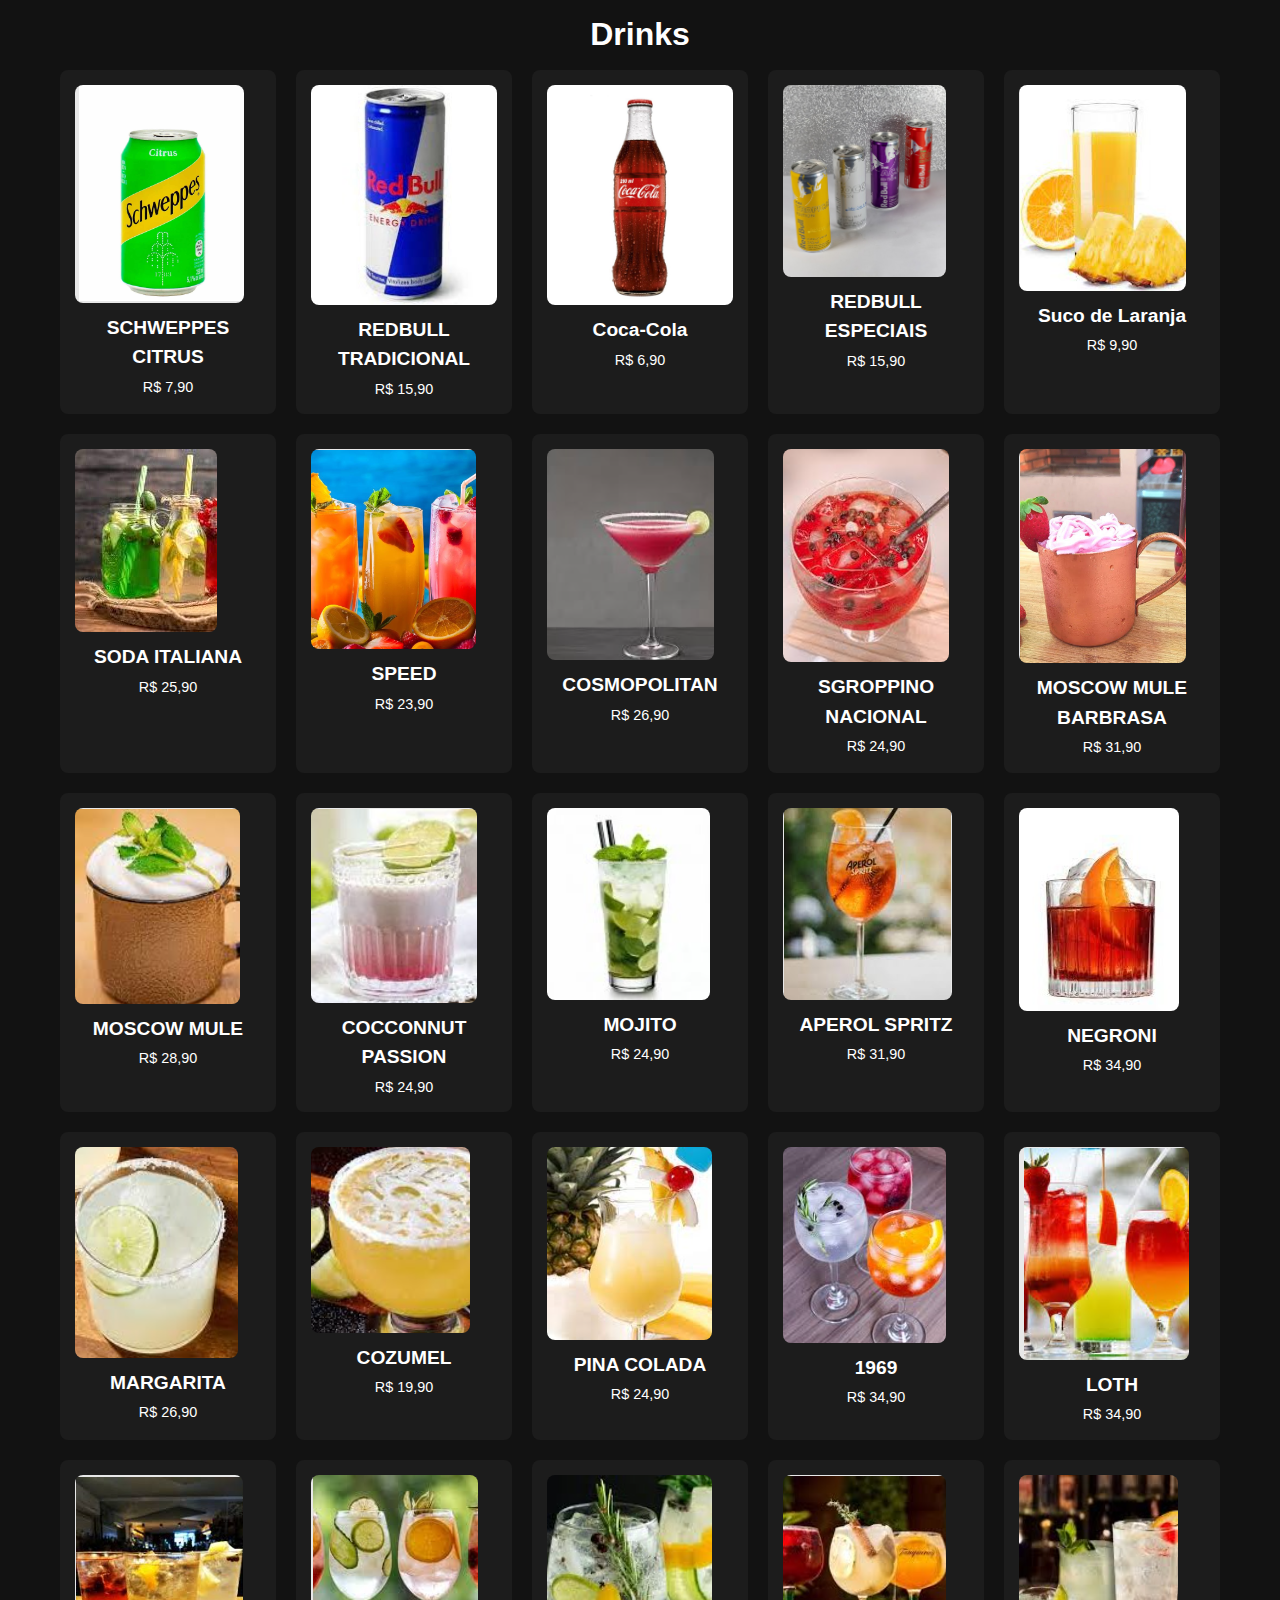
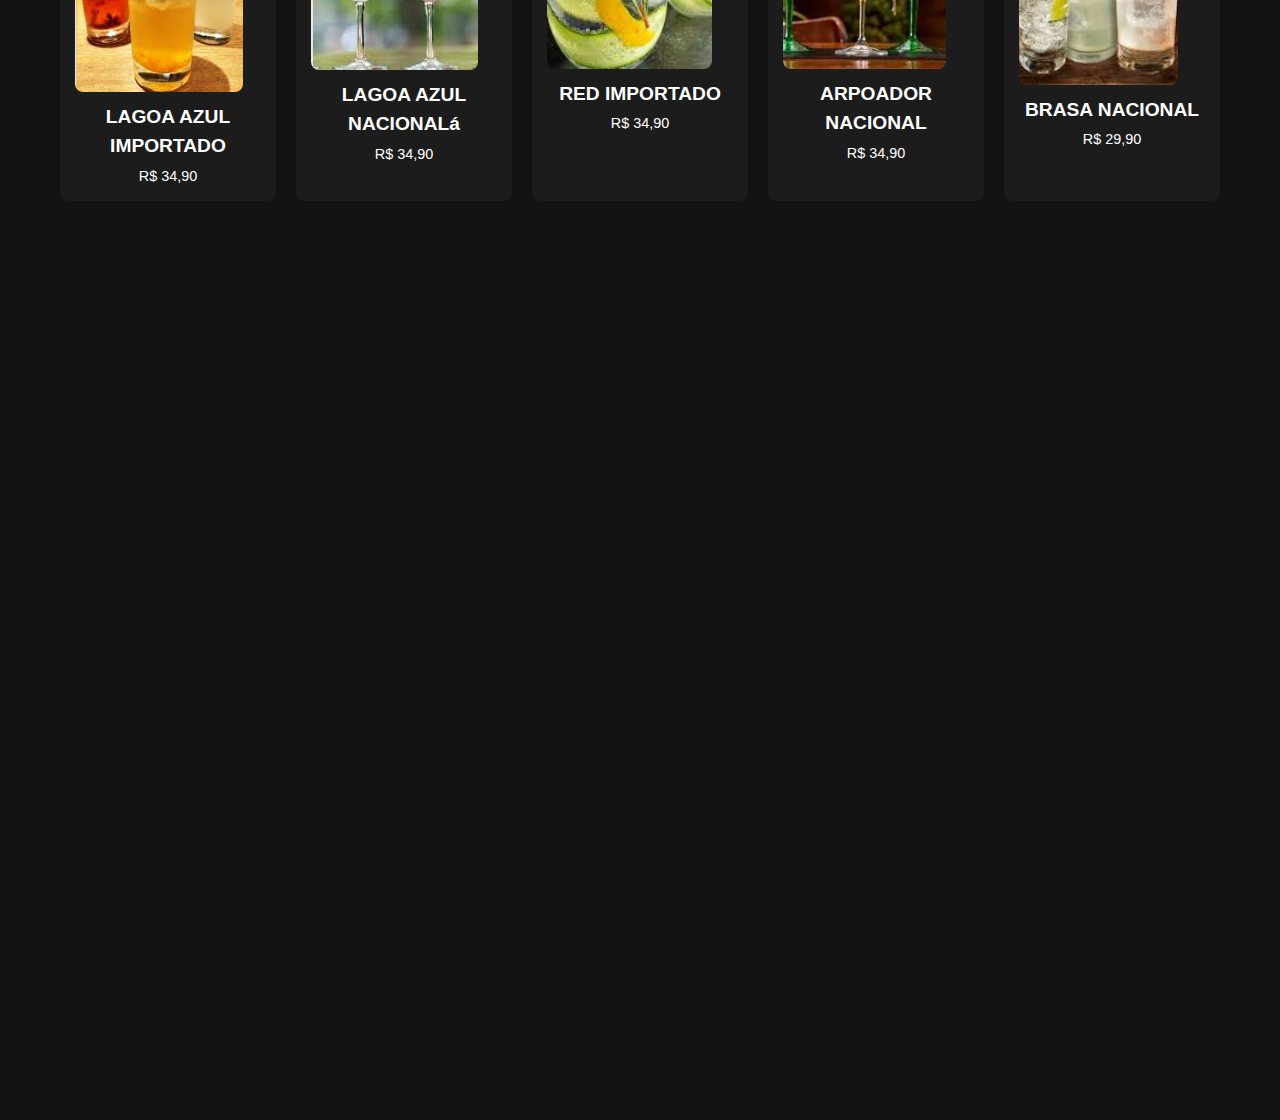
<file: drinks.html>
<!DOCTYPE html>
<html lang="pt-BR">
<head>
  <meta charset="UTF-8">
  <meta name="viewport" content="width=device-width, initial-scale=1.0">
  <title>Drinks</title>
  <link rel="stylesheet" href="css/style.css">


</head>
<body>
<header>
  <!-- Inclua o código do menu superior aqui, se necessário -->
</header>
<main>
  <h1>Drinks</h1>
  <div class="menu-gallery">
    <div class="menu-item">
      <img src="img/SCHWEPPES.png" alt="Drink 1">
      <h4>SCHWEPPES CITRUS</h4>
      <p>R$ 7,90</p>
    </div>
    <div class="menu-item">
      <img src="img/redbull.jpg" alt="Drink 2">
      <h4>REDBULL TRADICIONAL </h4>
      <p>R$ 15,90</p>
    </div>
    <div class="menu-item">
      <img src="img/coca-cola.jpg" alt="Drink 3">
      <h4>Coca-Cola</h4>
      <p>R$ 6,90</p>
    </div>
    <div class="menu-item">
      <img src="img/red.png" alt="Drink 4">
      <h4>REDBULL ESPECIAIS</h4>
      <p>R$ 15,90</p>
    </div>
    <div class="menu-item">
      <img src="img/sucoN.png" alt="Drink 5">
      <h4>Suco de Laranja</h4>
      <p>R$ 9,90</p>
    </div>
    <div class="menu-item">
      <img src="img/SODA%20ITALIANA.jpg" alt="Drink 6">
      <h4>SODA ITALIANA</h4>
      <p>R$ 25,90</p>
    </div>
    <div class="menu-item">
      <img src="img/SPEED.png" alt="Drink 7">
      <h4>SPEED</h4>
      <p>R$ 23,90</p>
    </div>
    <div class="menu-item">
      <img src="img/2.png" alt="Drink 8">
      <h4>COSMOPOLITAN</h4>
      <p>R$ 26,90</p>
    </div>
    <div class="menu-item">
      <img src="img/1.png" alt="Drink 9">
      <h4>SGROPPINO NACIONAL</h4>
      <p>R$ 24,90</p>
    </div>    <div class="menu-item">
      <img src="img/3.png" alt="Drink 10">
      <h4>MOSCOW MULE BARBRASA</h4>
      <p>R$ 31,90</p>
    </div>    <div class="menu-item">
      <img src="img/4.png" alt="Drink 11">
      <h4>MOSCOW MULE</h4>
      <p>R$ 28,90</p>
    </div>    <div class="menu-item">
      <img src="img/5.png" alt="Drink 12">
      <h4>COCCONNUT PASSION</h4>
      <p>R$ 24,90</p>
    </div>    <div class="menu-item">
      <img src="img/6.png" alt="Drink 13">
      <h4>MOJITO</h4>
      <p>R$ 24,90</p>
    </div>    <div class="menu-item">
      <img src="img/7.png" alt="Drink 14">
      <h4>APEROL SPRITZ</h4>
      <p>R$ 31,90</p>
    </div>    <div class="menu-item">
      <img src="img/8.png" alt="Drink 15">
      <h4>NEGRONI</h4>
      <p>R$ 34,90</p>
    </div>    <div class="menu-item">
      <img src="img/9.png" alt="Drink 16">
      <h4>MARGARITA</h4>
      <p>R$ 26,90</p>
    </div>    <div class="menu-item">
      <img src="img/10.png" alt="Drink 17">
      <h4>COZUMEL</h4>
      <p>R$ 19,90</p>
    </div>    <div class="menu-item">
      <img src="img/11.png" alt="Drink 18">
      <h4>PINA COLADA</h4>
      <p>R$ 24,90</p>
    </div>    <div class="menu-item">
      <img src="img/12.png" alt="Drink 19">
      <h4>1969</h4>
      <p>R$ 34,90</p>
    </div>    <div class="menu-item">
      <img src="img/13.png" alt="Drink 20">
      <h4>LOTH</h4>
      <p>R$ 34,90</p>
    </div>    <div class="menu-item">
      <img src="img/14.png" alt="Drink 21">
      <h4>LAGOA AZUL IMPORTADO</h4>
      <p>R$ 34,90</p>
    </div>    <div class="menu-item">
      <img src="img/15.png" alt="Drink 22">
      <h4>LAGOA AZUL NACIONALá</h4>
      <p>R$ 34,90</p>
    </div>    <div class="menu-item">
      <img src="img/16.png" alt="Drink 23">
      <h4>RED IMPORTADO</h4>
      <p>R$ 34,90</p>
    </div>    <div class="menu-item">
      <img src="img/17.png" alt="Drink 24">
      <h4>ARPOADOR NACIONAL</h4>
      <p>R$ 34,90</p>
    </div>    <div class="menu-item">
      <img src="img/18.png" alt="Drink 25">
      <h4>BRASA NACIONAL</h4>
      <p>R$ 29,90</p>
    </div>
  </div>
</main>
<footer>
</footer>
<script src="js/script.js"></script>
</body>
</html>
</file>
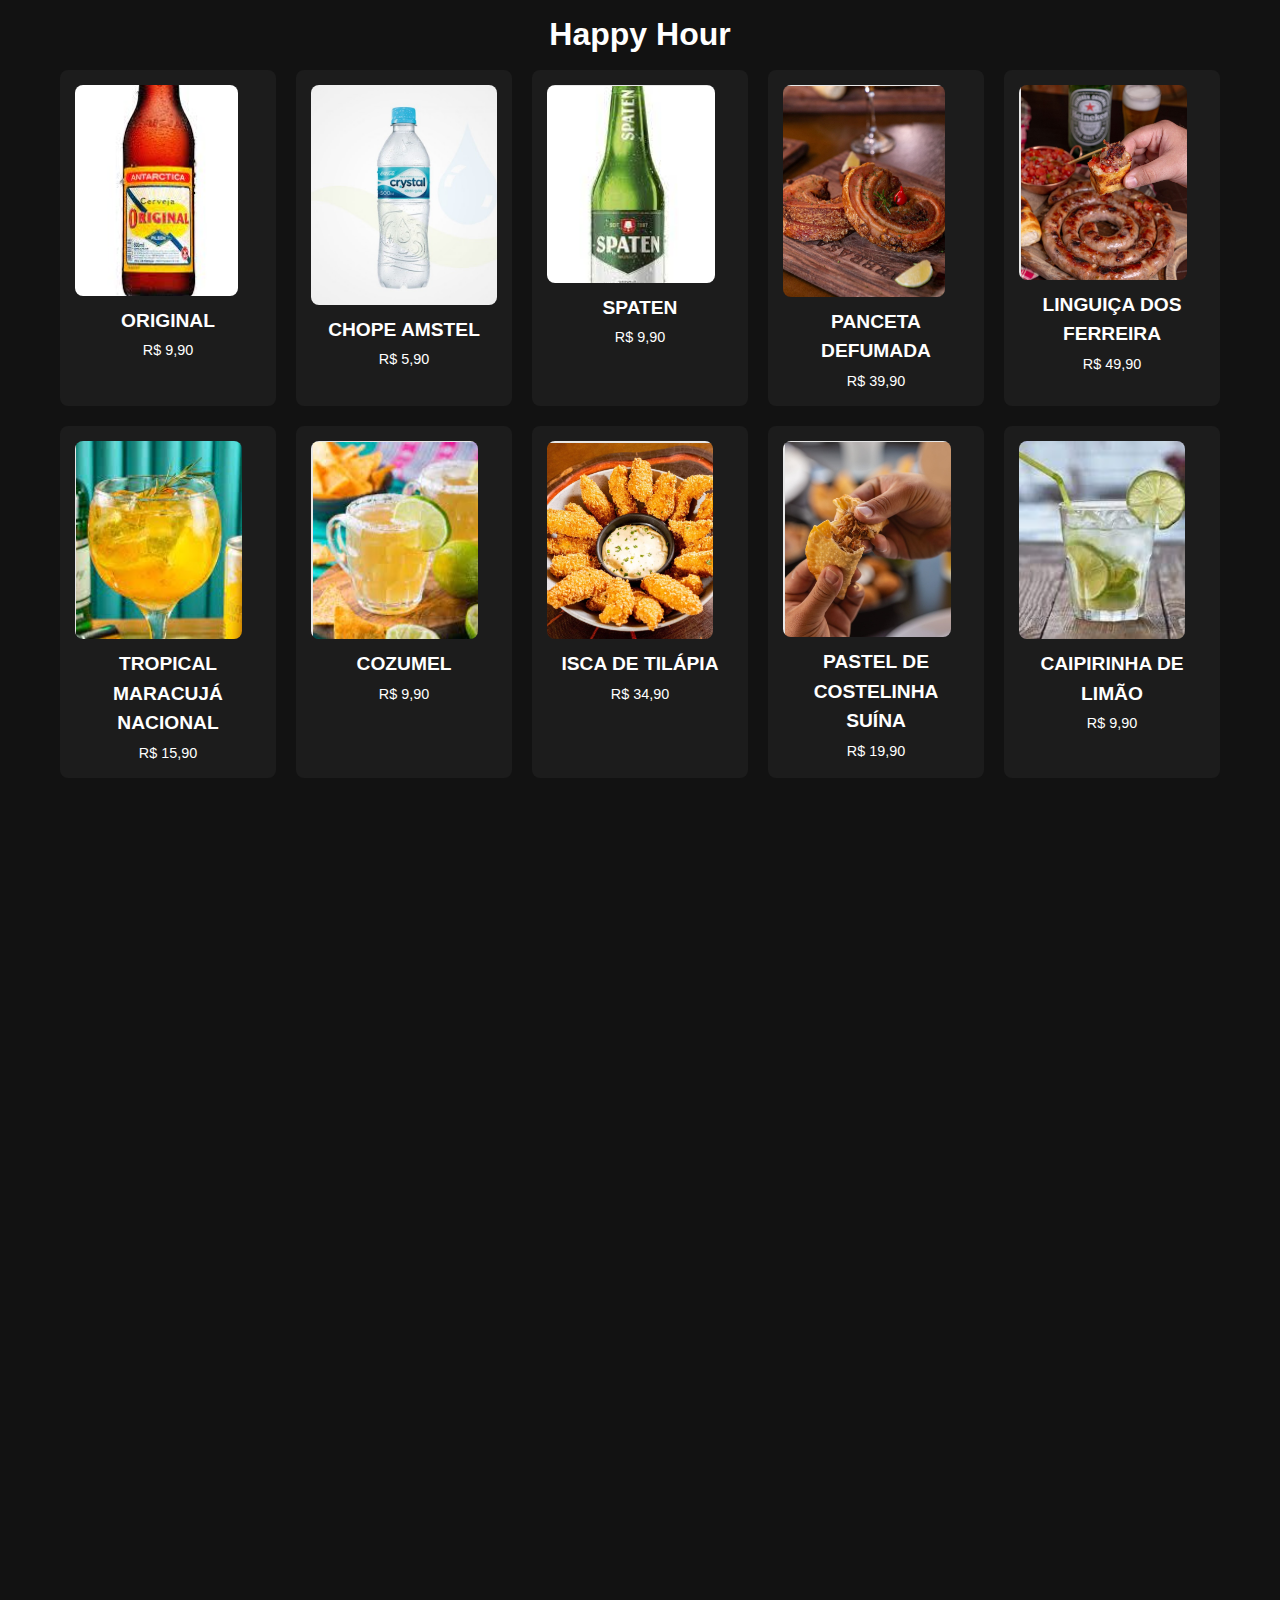
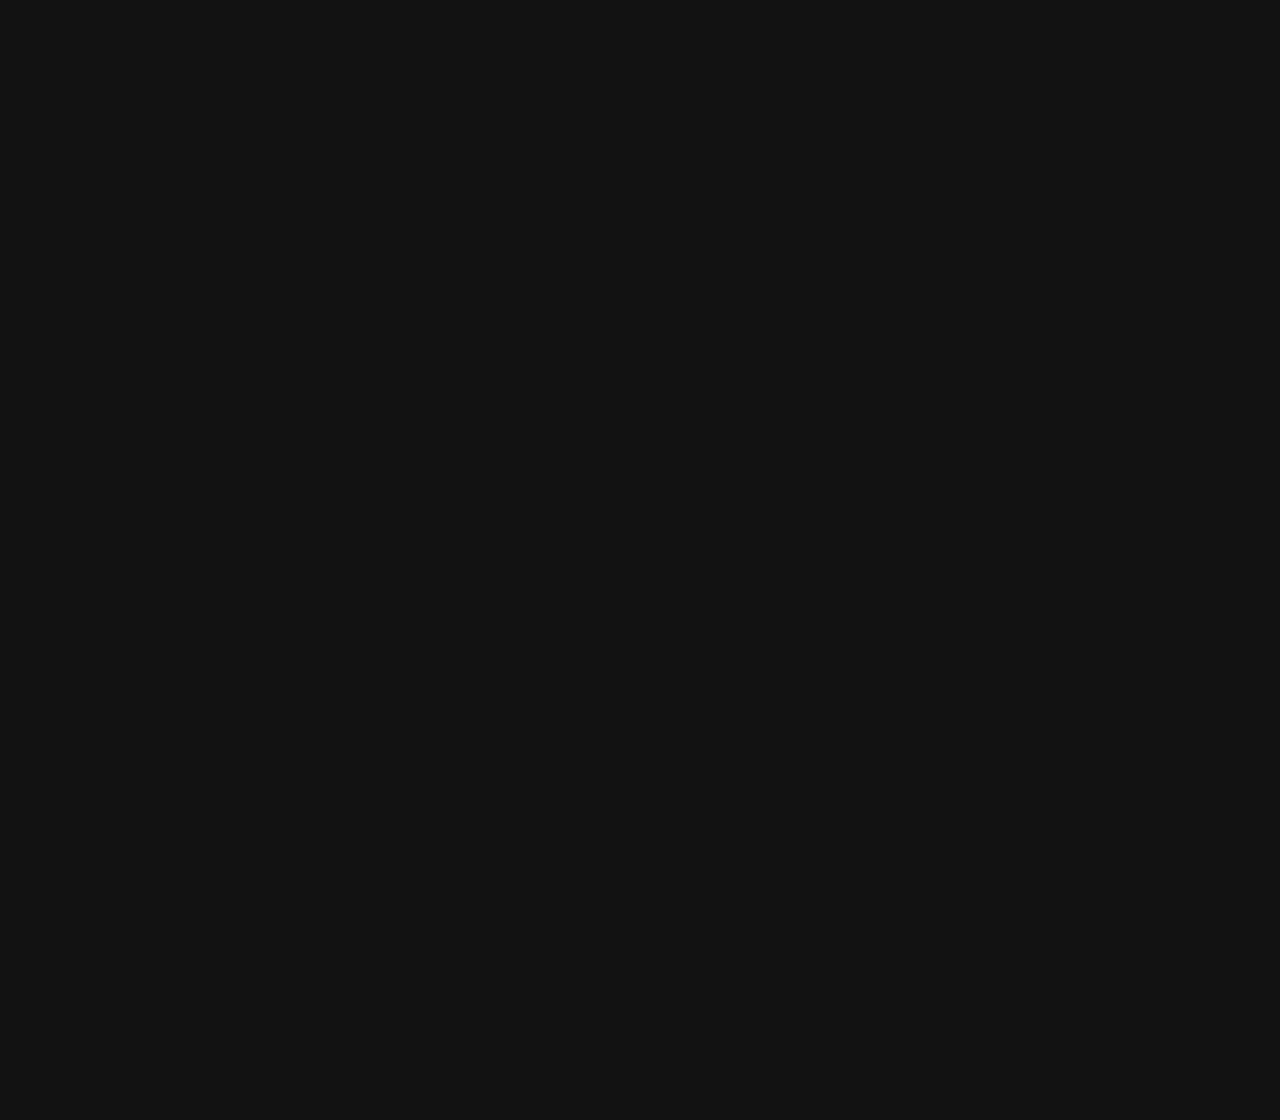
<file: happy-hour.html>
<!DOCTYPE html>
<html lang="pt-BR">
<head>
  <meta charset="UTF-8">
  <meta name="viewport" content="width=device-width, initial-scale=1.0">
  <title>Happy Hour</title>
  <link rel="stylesheet" href="css/style.css">

  <!-- Inclua o seu arquivo CSS -->
</head>
<body>
<header>
  <!-- Inclua o código do menu superior aqui, se necessário -->
</header>
<main>
  <h1>Happy Hour</h1>
  <div class="menu-gallery">
    <div class="menu-item">
      <img src="img/original.png" alt="Imagem 1">
      <h4>ORIGINAL</h4>
      <p>R$ 9,90</p>
    </div>
    <div class="menu-item">
      <img src="img/crystal-garrafa-500-ml.jpg" alt="Imagem 2">
      <h4>CHOPE AMSTEL</h4>
      <p>R$ 5,90</p>
    </div>
    <div class="menu-item">
      <img src="img/spartan.png" alt="Imagem 3">
      <h4>SPATEN</h4>
      <p>R$ 9,90</p>
    </div>
    <div class="menu-item">
      <img src="img/panceta.png" alt="Imagem 4">
      <h4>PANCETA DEFUMADA</h4>
      <p>R$ 39,90</p>
    </div>
    <div class="menu-item">
      <img src="img/linguiça.png" alt="Imagem 5">
      <h4>LINGUIÇA DOS FERREIRA</h4>
      <p>R$ 49,90</p>
    </div>
    <div class="menu-item">
      <img src="img/tropical.png" alt="Imagem 6">
      <h4>TROPICAL MARACUJÁ NACIONAL</h4>
      <p>R$ 15,90</p>
    </div>
    <div class="menu-item">
      <img src="img/cosumel.png" alt="Imagem 7">
      <h4>COZUMEL</h4>
      <p>R$ 9,90</p>
    </div>
    <div class="menu-item">
      <img src="img/isca.png" alt="Imagem 8">
      <h4>ISCA DE TILÁPIA</h4>
      <p>R$ 34,90</p>
    </div>
    <div class="menu-item">
      <img src="img/pastel.png" alt="Imagem 9">
      <h4>PASTEL DE COSTELINHA SUÍNA</h4>
      <p>R$ 19,90</p>
    </div>
    <div class="menu-item">
      <img src="img/caipirinha.png" alt="Imagem 10">
      <h4>CAIPIRINHA DE LIMÃO</h4>
      <p>R$ 9,90</p>
    </div>
  </div>
</main>
<footer>
  <!-- Inclua o rodapé, se necessário -->
</footer>
<script src="js/script.js"></script><!-- Inclua o seu arquivo JavaScript -->
</body>
</html>
</file>
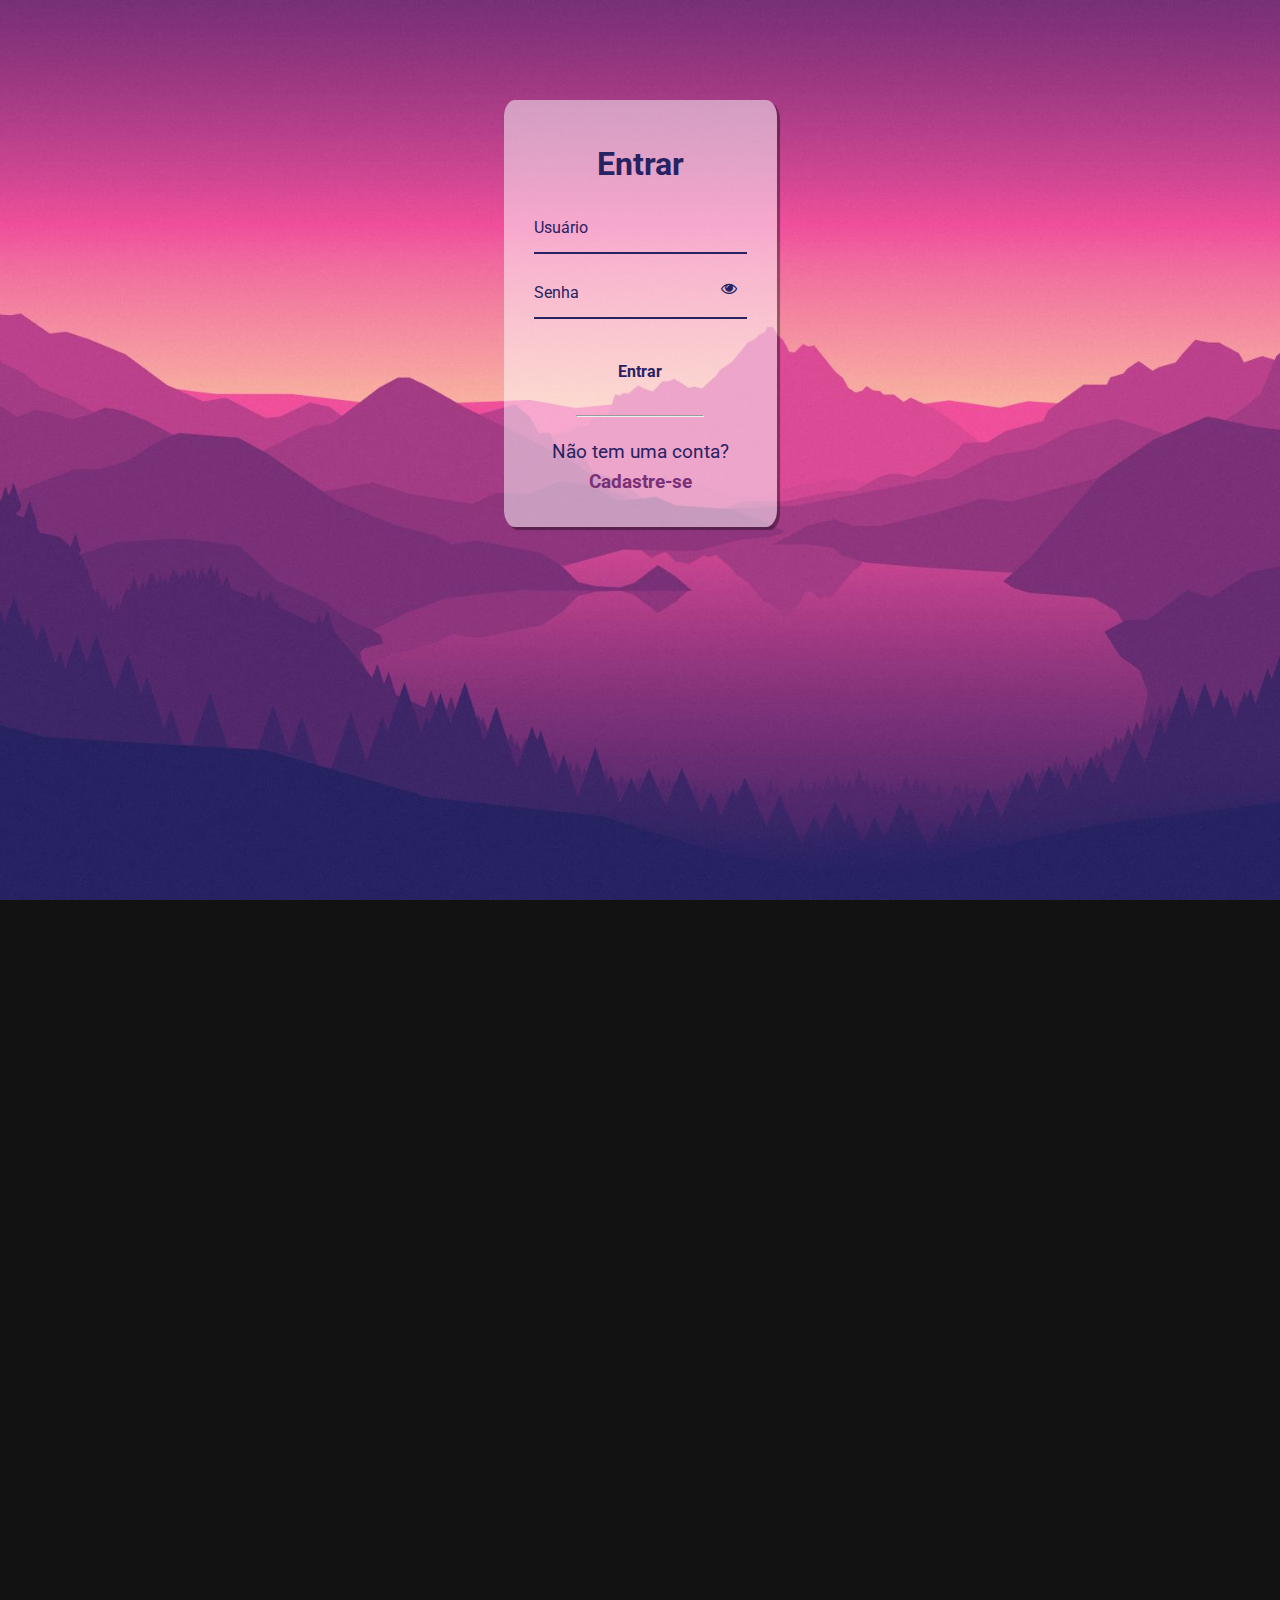
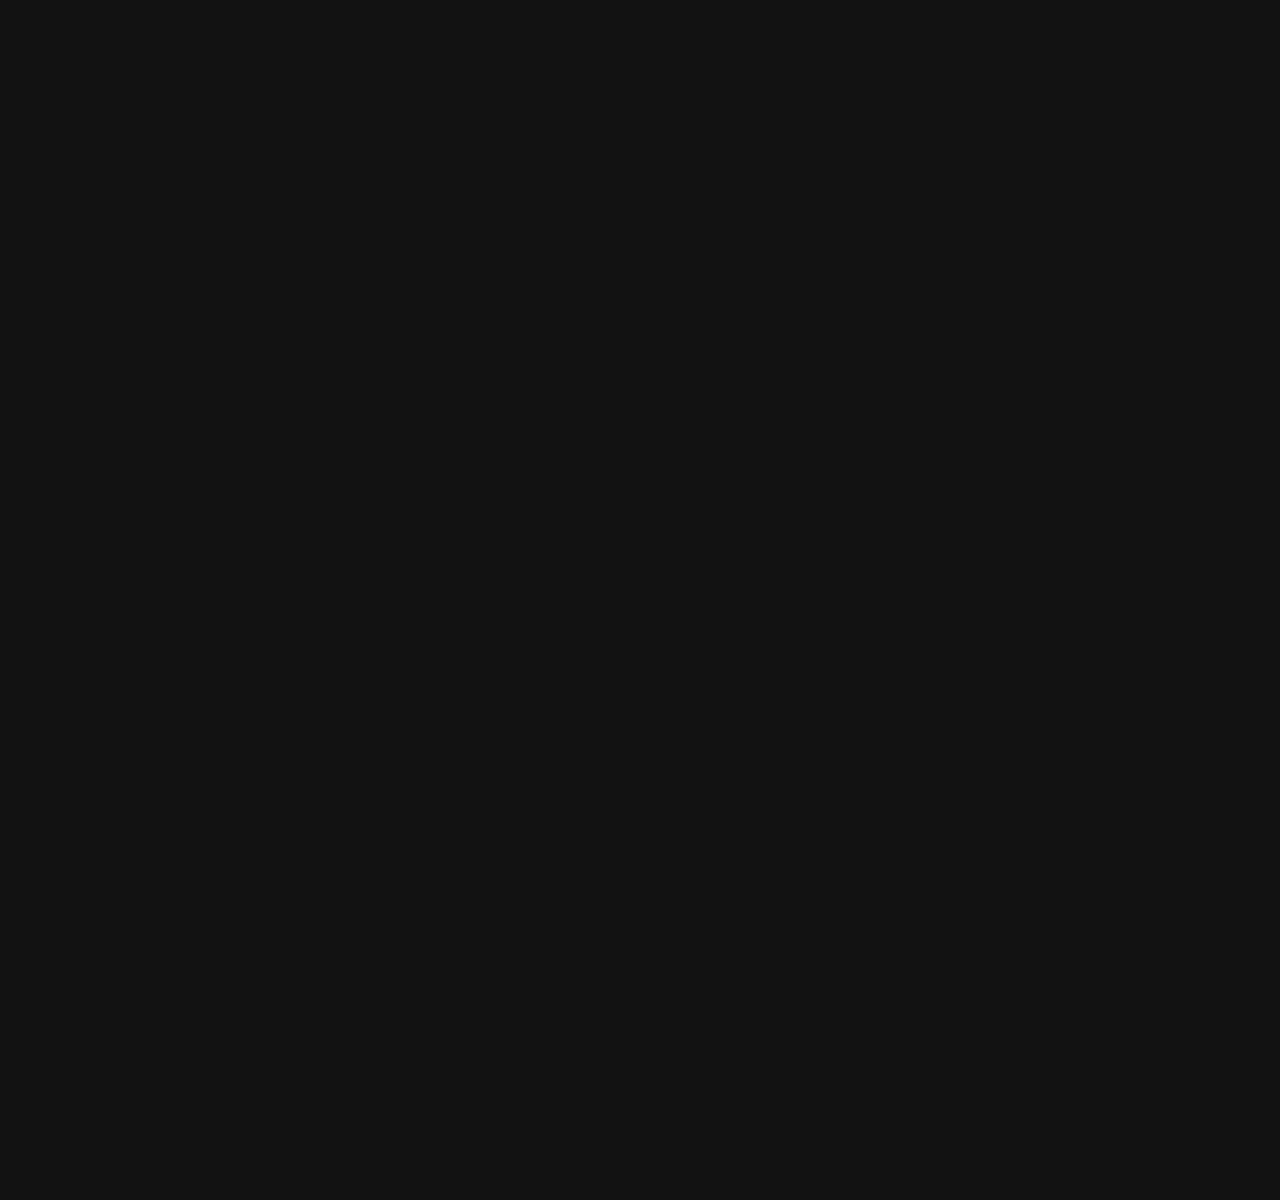
<file: signin.html>
<!DOCTYPE html>
<html lang="pt-br">
<head>
  <meta charset="UTF-8" />
  <meta http-equiv="X-UA-Compatible" content="IE=edge" />
  <meta name="viewport" content="width=device-width, initial-scale=1.0" />
  <link
    rel="stylesheet"
    href="https://stackpath.bootstrapcdn.com/font-awesome/4.7.0/css/font-awesome.min.css"
  />
  <link rel="stylesheet" href="css/style.css">
  <link rel="stylesheet" href="css/signin.css">
  <title>Signin</title>
</head>
<body>
<div class="container">
  <div class="card">
    <h1>Entrar</h1>

    <div id="msgError"></div>

    <div class="label-float">
      <input type="text" id="usuario" placeholder=" " required />
      <label id="userLabel" for="usuario">Usuário</label>
    </div>

    <div class="label-float">
      <input type="password" id="senha" placeholder=" " required />
      <label id="senhaLabel" for="senha">Senha</label>
      <i class="fa fa-eye" aria-hidden="true"></i>
    </div>

    <div class="justify-center">
      <button onclick="entrar()">Entrar</button>
    </div>

    <div class="justify-center">
      <hr />
    </div>

    <p>
      Não tem uma conta?
      <a href="./signup.html">
        Cadastre-se
      </a>
    </p>
  </div>
</div>

<script src="../js/signin.js"></script>
<script>
  function entrar() {
    // Aqui você pode adicionar qualquer lógica de validação que quiser

    // Redireciona para index.html
    window.location.href = "index.html";
  }
</script>
</body>
</html>
</file>
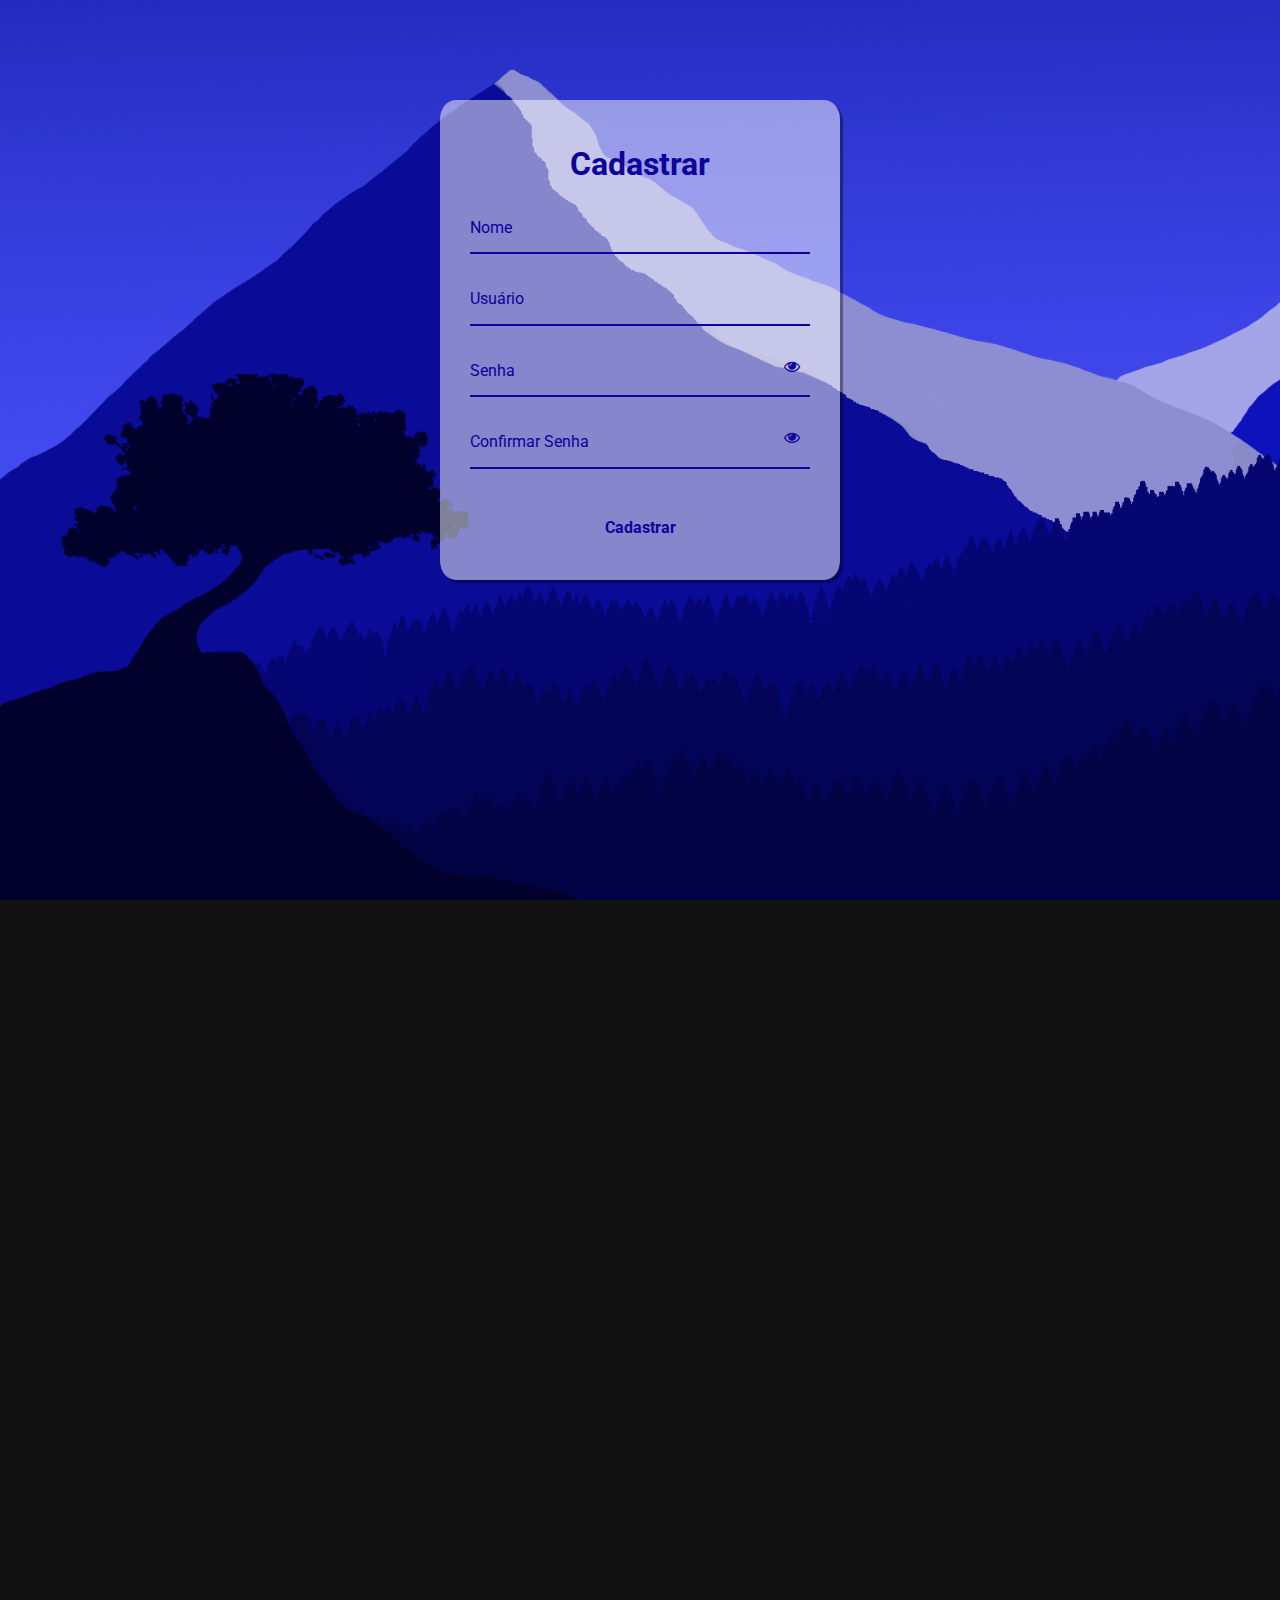
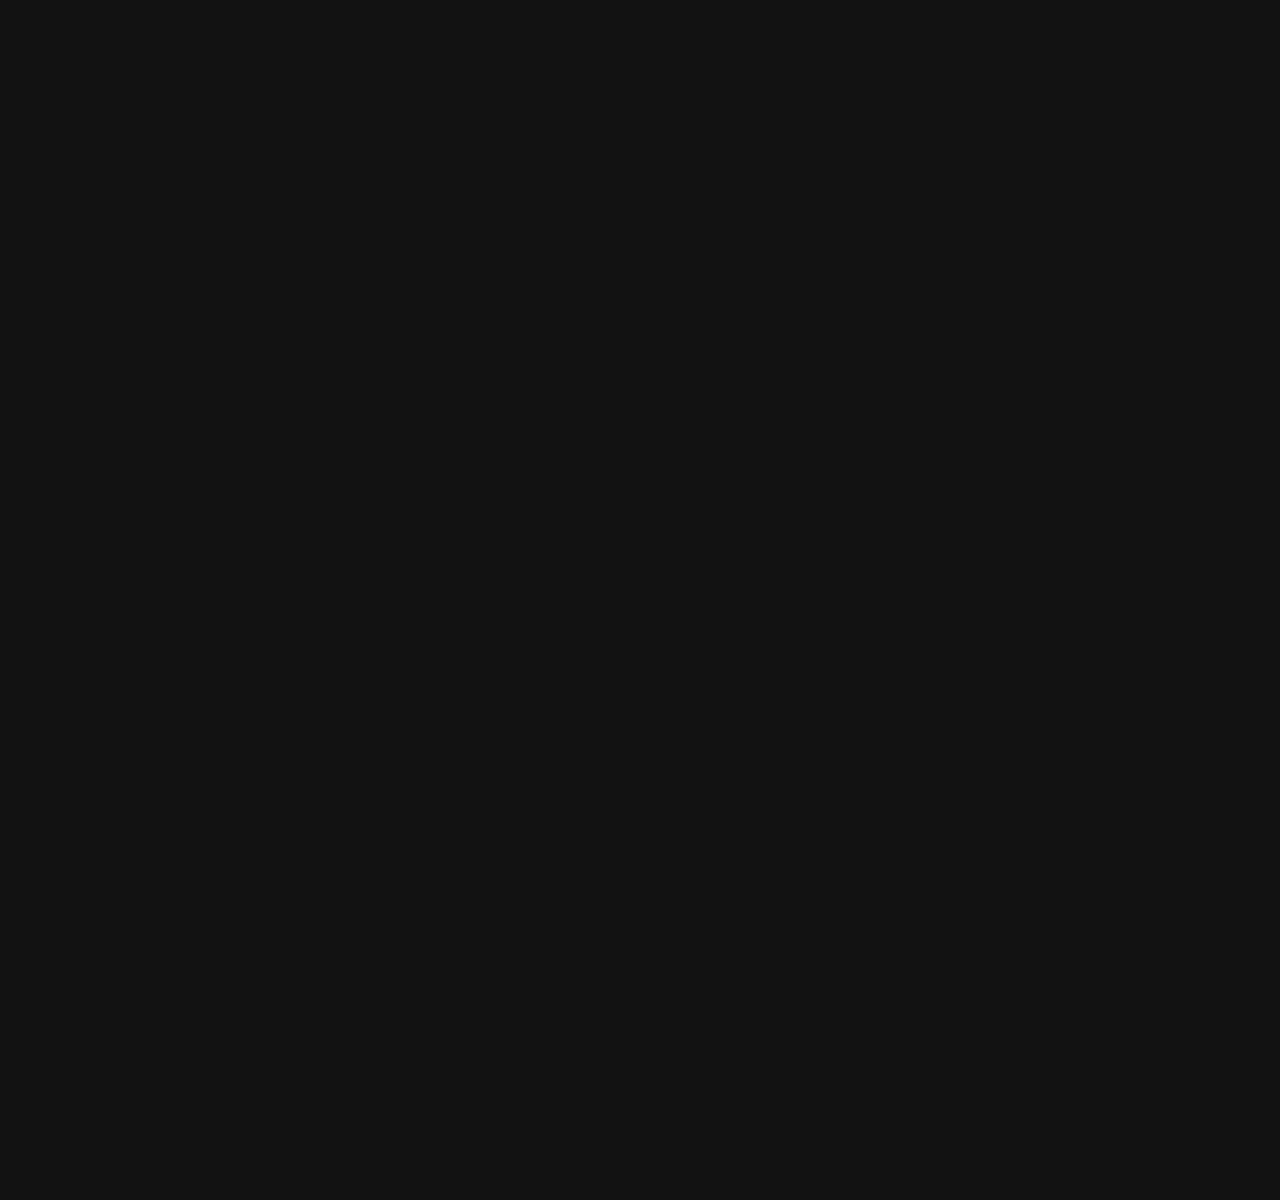
<file: signup.html>
<!DOCTYPE html>
<html lang="pt-br">
<head>
  <meta charset="UTF-8" />
  <meta http-equiv="X-UA-Compatible" content="IE=edge" />
  <meta name="viewport" content="width=device-width, initial-scale=1.0" />
  <link
    rel="stylesheet"
    href="https://stackpath.bootstrapcdn.com/font-awesome/4.7.0/css/font-awesome.min.css"
  />
  <link rel="stylesheet" href="css/style.css">
  <link rel="stylesheet" href="css/signup.css">
  <title>Singup</title>


</head>
<body>
<div class="container">
  <div class="card">
    <h1>Cadastrar</h1>

    <div id="msgError"></div>
    <div id="msgSuccess"></div>

    <div class="label-float">
      <input type="text" id="nome" placeholder=" " required />
      <label id="labelNome" for="nome">Nome</label>
    </div>

    <div class="label-float">
      <input type="text" id="usuario" placeholder=" " required />
      <label id="labelUsuario" for="usuario">Usuário</label>
    </div>

    <div class="label-float">
      <input type="password" id="senha" placeholder=" " required />
      <label id="labelSenha" for="senha">Senha</label>
      <i id="verSenha" class="fa fa-eye" aria-hidden="true"></i>
    </div>

    <div class="label-float">
      <input type="password" id="confirmSenha" placeholder=" " required />
      <label id="labelConfirmSenha" for="confirmSenha"
      >Confirmar Senha</label
      >
      <i id="verConfirmSenha" class="fa fa-eye" aria-hidden="true"></i>
    </div>

    <div class="justify-center">
      <button onclick="cadastrar()">Cadastrar</button>
    </div>
  </div>
</div>

<script src="../js/signup.js"></script>
</body>
</html>
</file>
<file: css/style.css>
:root {
  --gold-crayola: hsl(38, 61%, 73%);
  --quick-silver: hsla(0, 0%, 65%, 1);
  --davys-grey: hsla(30, 3%, 34%, 1);
  --smoky-black-1: hsla(40, 12%, 5%, 1);
  --smoky-black-2: hsla(30, 8%, 5%, 1);
  --smoky-black-3: hsla(0, 3%, 7%, 1);
  --eerie-black-1: hsla(210, 4%, 9%, 1);
  --eerie-black-2: hsla(210, 4%, 11%, 1);
  --eerie-black-3: hsla(180, 2%, 8%, 1);
  --eerie-black-4: hsla(0, 0%, 13%, 1);
  --white: hsla(0, 0%, 100%, 1);
  --white-alpha-20: hsla(0, 0%, 100%, 0.2);
  --white-alpha-10: hsla(0, 0%, 100%, 0.1);
  --black: hsla(0, 0%, 0%, 1);
  --black-alpha-80: hsla(0, 0%, 0%, 0.8);
  --black-alpha-15: hsla(0, 0%, 0%, 0.15);

  --loading-text-gradient: linear-gradient(90deg, transparent 0% 16.66%, var(--smoky-black-3) 33.33% 50%,  transparent 66.66% 75%);
  --gradient-1: linear-gradient(to top,hsla(0, 0%, 0%, 0.9),hsla(0, 0%, 0%, 0.7),transparent);
/
  --fontFamily-forum: 'Forum', cursive;
  --fontFamily-dm_sans: 'DM Sans', sans-serif;

  --fontSize-display-1: calc(1.3rem + 6.7vw);
  --fontSize-headline-1: calc(2rem + 2.5vw);
  --fontSize-headline-2: calc(1.3rem + 2.4vw);
  --fontSize-title-1: calc(1.6rem + 1.2vw);
  --fontSize-title-2: 2.2rem;
  --fontSize-title-3: 2.1rem;
  --fontSize-title-4: calc(1.6rem + 1.2vw);
  --fontSize-body-1: 2.4rem;
  --fontSize-body-2: 1.6rem;
  --fontSize-body-3: 1.8rem;
  --fontSize-body-4: 1.6rem;
  --fontSize-label-1: 1.4rem;
  --fontSize-label-2: 1.2rem;

  --weight-regular: 400;
  --weight-bold: 700;

  --lineHeight-1: 1em;
  --lineHeight-2: 1.2em;
  --lineHeight-3: 1.5em;
  --lineHeight-4: 1.6em;
  --lineHeight-5: 1.85em;
  --lineHeight-6: 1.4em;

  /* letter-spacing */
  --letterSpacing-1: 0.15em;
  --letterSpacing-2: 0.4em;
  --letterSpacing-3: 0.2em;
  --letterSpacing-4: 0.3em;
  --letterSpacing-5: 3px;

  --shadow-1: 0px 0px 25px 0px hsla(0, 0%, 0%, 0.25);


  --radius-24: 24px;
  --radius-circle: 50%;


  --transition-1: 250ms ease;
  --transition-2: 500ms ease;
  --transition-3: 1000ms ease;

}

*,
*::before,
*::after {
  margin: 0;
  padding: 0;
  box-sizing: border-box;
}

li { list-style: none; }

a,
img,
data,
span,
input,
button,
select,
ion-icon,
textarea { display: block; }

a {
  color: inherit;
  text-decoration: none;
}

img { height: auto; }

input,
button,
select,
textarea {
  background: none;
  border: none;
  font: inherit;
}

input,
select,
textarea {
  width: 100%;
  outline: none;
}

button { cursor: pointer; }

address { font-style: normal; }

html {
  font-size: 10px;
  scroll-behavior: smooth;
}

body {
  background-color: var(--eerie-black-1);
  color: var(--white);
  font-family: var(--fontFamily-dm_sans);
  font-size: var(--fontSize-body-4);
  font-weight: var(--weight-regular);
  line-height: var(--lineHeight-5);
  overflow: hidden;
  height: 300vh;
}

body.loaded { overflow: overlay; }

body.nav-active { overflow: hidden; }

::-webkit-scrollbar { width: 5px; }

::-webkit-scrollbar-track { background-color: transparent; }

::-webkit-scrollbar-thumb { background-color: var(--gold-crayola); }


.display-1,
.headline-1,
.headline-2,
.title-1,
.title-2,
.title-3,
.title-4 {
  color: var(--white);
  font-family: var(--fontFamily-forum), serif;
  font-weight: var(--weight-regular);
  line-height: var(--lineHeight-2);
}

.display-1 {
  font-size: var(--fontSize-display-1);
  line-height: var(--lineHeight-1);
}

.headline-1 { font-size: var(--fontSize-headline-1); }

.headline-2 {
  font-size: var(--fontSize-headline-2);
  line-height: var(--lineHeight-6);
}

.title-1 { font-size: var(--fontSize-title-1); }

.title-2 { font-size: var(--fontSize-title-2); }

.title-3 { font-size: var(--fontSize-title-3); }

.title-4 { font-size: var(--fontSize-title-4); }

.body-1 {
  font-size: var(--fontSize-body-1);
  line-height: var(--lineHeight-6);
}

.body-2 {
  font-size: var(--fontSize-body-2);
  line-height: var(--lineHeight-4);
}

.body-3 { font-size: var(--fontSize-body-3); }

.body-4 { font-size: var(--fontSize-body-4); }

.label-1 { font-size: var(--fontSize-label-1); }

.label-2 { font-size: var(--fontSize-label-2); }

.container { padding-inline: 16px; }

.separator {
  width: 8px;
  height: 8px;
  border: 1px solid var(--gold-crayola);
  transform: rotate(45deg);
}

.contact-label { font-weight: var(--weight-bold); }

.contact-number {
  color: var(--gold-crayola);
  max-width: max-content;
  margin-inline: auto;
}

.hover-underline {
  position: relative;
  max-width: max-content;
}

.hover-underline::after {
  content: "";
  position: absolute;
  left: 0;
  bottom: 0;
  width: 100%;
  height: 5px;
  border-block: 1px solid var(--gold-crayola);
  transform: scaleX(0.2);
  opacity: 0;
  transition: var(--transition-2);
}

.hover-underline:is(:hover, :focus-visible)::after {
  transform: scaleX(1);
  opacity: 1;
}

.contact-number::after { bottom: -5px; }

.text-center { text-align: center; }

.img-cover {
  width: 100%;
  height: 100%;
  object-fit: cover;
}

.section-subtitle {
  position: relative;
  color: var(--gold-crayola);
  font-weight: var(--weight-bold);
  text-transform: uppercase;
  letter-spacing: var(--letterSpacing-2);
  margin-block-end: 12px;
}

.section-subtitle::after {
  content: url('../img/separator.svg');
  display: block;
  width: 100px;
  margin-inline: auto;
  margin-block-start: 5px;
}

.btn {
  position: relative;
  color: var(--gold-crayola);
  font-size: var(--fontSize-label-2);
  font-weight: var(--weight-bold);
  text-transform: uppercase;
  letter-spacing: var(--letterSpacing-5);
  max-width: max-content;
  border: 2px solid var(--gold-crayola);
  padding: 12px 45px;
  overflow: hidden;
  z-index: 1;
}

.btn::before {
  content: "";
  position: absolute;
  bottom: 100%;
  left: 50%;
  transform: translateX(-50%);
  width: 200%;
  height: 200%;
  border-radius: var(--radius-circle);
  background-color: var(--gold-crayola);
  transition: var(--transition-2);
  z-index: -1;
}

.btn .text { transition: var(--transition-1); }

.btn .text-2 {
  position: absolute;
  top: 100%;
  left: 50%;
  transform: translateX(-50%);
  min-width: max-content;
  color: var(--smoky-black-1);
}

.btn:is(:hover, :focus-visible)::before { bottom: -50%; }

.btn:is(:hover, :focus-visible) .text-1 { transform: translateY(-40px); }

.btn:is(:hover, :focus-visible) .text-2 {
  top: 50%;
  transform: translate(-50%, -50%);
}

.btn-secondary {
  background-color: var(--gold-crayola);
  color: var(--black);
}

.btn-secondary::before { background-color: var(--smoky-black-1); }

.btn-secondary .text-2 { color: var(--white); }

.has-before,
.has-after {
  position: relative;
  z-index: 1;
}

.has-before::before,
.has-after::after {
  content: "";
  position: absolute;
}

.section {
  position: relative;
  padding-block: var(--section-space);
  overflow: hidden;
  z-index: 1;
}

.bg-black-10 { background-color: var(--smoky-black-2); }

.grid-list {
  display: grid;
  gap: 40px;
}

.hover\:shine { position: relative; }

.hover\:shine::after {
  content: "";
  position: absolute;
  top: 0;
  left: 0;
  width: 50%;
  height: 100%;
  background-image: linear-gradient(to right, transparent 0%, #fff6 100%);
  transform: skewX(-0.08turn) translateX(-180%);
}

.hover\:shine:is(:hover, :focus-within)::after {
  transform: skewX(-0.08turn) translateX(275%);
  transition: var(--transition-3);
}

.img-holder {
  aspect-ratio: var(--width) / var(--height);
  overflow: hidden;
  background-color: var(--eerie-black-4);
}

.btn-text {
  color: var(--gold-crayola);
  padding-block-end: 4px;
  margin-inline: auto;
  text-transform: uppercase;
  letter-spacing: var(--letterSpacing-3);
  font-weight: var(--weight-bold);
  transition: var(--transition-1);
}

.btn-text:is(:hover, :focus-visible) { color: var(--white); }

.shape {
  display: none;
  position: absolute;
  max-width: max-content;
  z-index: -1;
}

.w-100 { width: 100%; }

.move-anim { animation: move 5s linear infinite; }

@keyframes move {
  0%,
  100% { transform: translateY(0); }

  50% { transform: translateY(30px); }
}

.has-bg-image {
  background-repeat: no-repeat;
  background-size: cover;
  background-position: center;
}

.input-field {
  background-color: var(--eerie-black-2);
  color: var(--white);
  height: 56px;
  padding: 10px 20px;
  border: 1px solid var(--white-alpha-10);
  margin-block-end: 20px;
  outline: none;
  transition: border-color var(--transition-2);
}

.input-field::placeholder { color: inherit; }

.input-field:focus { border-color: var(--gold-crayola); }

.icon-wrapper {
  position: relative;
  margin-block-end: 20px;
}

.icon-wrapper .input-field {
  margin-block-end: 0;
  padding-inline-start: 40px;
  appearance: none;
  cursor: pointer;
}

.icon-wrapper ion-icon {
  position: absolute;
  top: 50%;
  transform: translateY(-50%);
  font-size: 1.4rem;
  --ionicon-stroke-width: 50px;
  pointer-events: none;
}

.icon-wrapper ion-icon:first-child { left: 15px; }

.icon-wrapper ion-icon:last-child { right: 10px; }





/*-----------------------------------*\
  #PRELOAD
\*-----------------------------------*/

.preload {
  position: fixed;
  top: 0;
  left: 0;
  right: 0;
  bottom: 0;
  background-color: var(--gold-crayola);
  z-index: 10;
  display: grid;
  place-content: center;
  justify-items: center;
  transition: var(--transition-2);
}

.preload > * { transition: var(--transition-1); }

.preload.loaded > * { opacity: 0; }

.preload.loaded {
  transition-delay: 250ms;
  transform: translateY(100%);
}

.circle {
  width: 112px;
  height: 112px;
  border-radius: var(--radius-circle);
  border: 3px solid var(--white);
  border-block-start-color: var(--smoky-black-3);
  margin-block-end: 45px;
  animation: rotate360 1s linear infinite;
}

@keyframes rotate360 {
  0% { transform: rotate(0); }
  100% { transform: rotate(1turn); }
}

.preload .text {
  background-image: var(--loading-text-gradient);
  background-size: 500%;
  font-size: calc(2rem + 3vw);
  font-weight: var(--weight-bold);
  line-height: 1em;
  text-transform: uppercase;
  letter-spacing: 16px;
  padding-inline-start: 16px;
  -webkit-text-fill-color: transparent;
  background-clip: text;
  -webkit-background-clip: text;
  -webkit-text-stroke: 0.5px var(--eerie-black-3);
  animation: loadingText linear 2s infinite;
}

@keyframes loadingText {
  0% { background-position: 100%; }
  100% { background-position: 0%; }
}





/*-----------------------------------*\
  #TOPBAR
\*-----------------------------------*/

.topbar { display: none; }





/*-----------------------------------*\
  #HEADER
\*-----------------------------------*/

.header .btn { display: none; }

.header {
  position: fixed;
  top: 0;
  left: 0;
  width: 100%;
  background-color: transparent;
  padding-block: 40px;
  z-index: 4;
  border-block-end: 1px solid transparent;
  transition: var(--transition-1);
}

.header.active {
  padding-block: 20px;
  background-color: var(--eerie-black-4);
  border-color: var(--black-alpha-15);
}

.header.hide {
  transform: translateY(-100%);
  transition-delay: 250ms;
}

.header .container {
  padding-inline: 20px;
  display: flex;
  justify-content: space-between;
  align-items: center;
  gap: 8px;
}

.nav-open-btn {
  padding: 12px;
  padding-inline-end: 0;
}

.nav-open-btn .line {
  width: 30px;
  height: 2px;
  background-color: var(--white);
  margin-block: 4px;
  transform-origin: left;
  animation: menuBtn 400ms ease-in-out alternate infinite;
}

@keyframes menuBtn {
  0% { transform: scaleX(1); }
  100% { transform: scaleX(0.5); }
}

.nav-open-btn .line-2 { animation-delay: 150ms; }

.nav-open-btn .line-3 { animation-delay: 300ms; }

.navbar {
  position: fixed;
  background-color: var(--smoky-black-1);
  top: 0;
  left: -360px;
  bottom: 0;
  max-width: 360px;
  width: 100%;
  padding-inline: 30px;
  padding-block-end: 50px;
  overflow-y: auto;
  visibility: hidden;
  z-index: 2;
  transition: var(--transition-2);
}

.navbar.active {
  visibility: visible;
  transform: translateX(360px);
}

.navbar .close-btn {
  color: var(--white);
  border: 1px solid currentColor;
  padding: 4px;
  border-radius: var(--radius-circle);
  margin-inline-start: auto;
  margin-block: 30px 20px;
}

.navbar .close-btn ion-icon { --ionicon-stroke-width: 40px; }

.navbar .close-btn:is(:hover, :focus-visible) { color: var(--gold-crayola); }

.navbar .logo {
  max-width: max-content;
  margin-inline: auto;
  margin-block-end: 60px;
}

.navbar-list {
  border-block-end: 1px solid var(--white-alpha-20);
  margin-block-end: 100px;
}

.navbar-item { border-block-start: 1px solid var(--white-alpha-20); }

.navbar-link {
  position: relative;
  font-size: var(--fontSize-label-2);
  text-transform: uppercase;
  padding-block: 10px;
  max-width: unset;
}

.navbar-link::after { display: none; }

.navbar-link .span { transition: var(--transition-1); }

.navbar-link:is(:hover, :focus-visible, .active) .span {
  color: var(--gold-crayola);
  transform: translateX(20px);
}

.navbar-link .separator {
  position: absolute;
  top: 50%;
  left: 0;
  transform: translateY(-50%) rotate(45deg);
  opacity: 0;
  transition: var(--transition-1);
}

.navbar-link:is(:hover, :focus-visible, .active) .separator { opacity: 1; }

.navbar-title { margin-block-end: 15px; }

.navbar-text { margin-block: 10px; }

.navbar .body-4 { color: var(--quick-silver); }

.sidebar-link { transition: var(--transition-1); }

.sidebar-link:is(:hover, :focus-visible) { color: var(--gold-crayola); }

.navbar .text-center .separator {
  margin-block: 30px;
  margin-inline: auto;
}

.navbar .contact-label { margin-block-end: 10px; }

.navbar::-webkit-scrollbar-thumb { background-color: var(--white-alpha-10); }

.overlay {
  position: fixed;
  top: 0;
  left: 0;
  bottom: 0;
  right: 0;
  background-color: var(--black-alpha-80);
  opacity: 0;
  pointer-events: none;
  transition: var(--transition-2);
  z-index: 1;
}

.overlay.active {
  opacity: 1;
  pointer-events: all;
}





/*-----------------------------------*\
  #HERO
\*-----------------------------------*/

.hero .slider-btn { display: none; }

.hero {
  position: relative;
  padding-block: 120px;
  min-height: 100vh;
  overflow: hidden;
  z-index: 1;
}

.hero .slider-item {
  position: absolute;
  top: 50%;
  left: 50%;
  transform: translate(-50%, -50%);
  width: 100%;
  height: 100%;
  display: grid;
  place-content: center;
  padding-block-start: 100px;
  opacity: 0;
  visibility: hidden;
  transition: var(--transition-3);
  z-index: 1;
}

.hero .slider-item.active {
  opacity: 1;
  visibility: visible;
}

.hero .slider-bg {
  position: absolute;
  top: 0;
  left: 0;
  width: 100%;
  height: 100%;
  transform: scale(1.15);
  pointer-events: none;
  user-select: none;
  z-index: -1;
}

.hero .slider-item.active .slider-bg {
  animation: smoothScale 7s linear forwards;
}

@keyframes smoothScale {
  0% { transform: scale(1); }
  100% { transform: scale(1.15); }
}

.hero .section-subtitle::after { margin-block: 14px 20px; }

.hero-text { margin-block: 10px 40px; }

.hero .btn { margin-inline: auto; }

.hero-btn {
  position: absolute;
  bottom: 15px;
  right: 15px;
  z-index: 2;
  background-color: var(--gold-crayola);
  width: 110px;
  height: 110px;
  padding: 12px;
  transform: scale(0.6);
}

.hero-btn img {
  margin-inline: auto;
  margin-block-end: 6px;
}

.hero-btn .span {
  color: var(--black);
  font-weight: var(--weight-bold);
  text-transform: uppercase;
  letter-spacing: var(--letterSpacing-1);
  line-height: var(--lineHeight-3);
}

.hero-btn::after {
  inset: 0;
  border: 1px solid var(--gold-crayola);
  animation: rotate360 15s linear infinite;
}

.slider-reveal {
  transform: translateY(30px);
  opacity: 0;
}

.hero .slider-item.active .slider-reveal {
  animation: sliderReveal 1s ease forwards;
}

@keyframes sliderReveal {
  0% {
    transform: translateY(30px);
    opacity: 0;
  }

  100% {
    transform: translateY(0);
    opacity: 1;
  }
}

.hero .slider-item.active .section-subtitle { animation-delay: 500ms; }

.hero .slider-item.active .hero-title { animation-delay: 1000ms; }

.hero .slider-item.active .hero-text { animation-delay: 1.5s; }

.hero .slider-item.active .btn { animation-delay: 2s; }





/*-----------------------------------*\
  #SERVICE
\*-----------------------------------*/

.service .section-title { margin-block-end: 16px; }

.service .section-text { margin-block-end: 40px; }

.service-card { overflow: hidden; }

.service-card .has-before {
  padding-block: 30px;
  margin-block-end: 26px;
  z-index: 1;
}

.service-card .has-before::before {
  top: 0;
  left: 50%;
  transform: translateX(-50%);
  width: 140px;
  height: 100%;
  background-image: url('../img/img-pattern.svg');
  background-position: center;
  background-size: cover;
  background-repeat: repeat;
  transition: var(--transition-2);
  transition-delay: 0;
  z-index: -1;
  will-change: transform;
}

.service-card:is(:hover, :focus-within) .has-before::before {
  transform: rotateY(0.5turn) translateX(50%);
  transition-delay: 300ms;
}

.service-card .card-banner { transition: var(--transition-2); }

.service-card:is(:hover, :focus-within) .card-banner { transform: scale(1.05); }

.service .card-title { margin-block-end: 12px; }





/*-----------------------------------*\
  #ABOUT
\*-----------------------------------*/

.about .section-text { margin-block: 15px 30px; }

.about .btn {
  margin-inline: auto;
  margin-block-start: 26px;
}

.about .container {
  display: grid;
  gap: 120px;
}

.about-banner {
  position: relative;
  margin-block-end: 120px;
}

.about-banner > .w-100 { padding-inline-start: 50px; }

.about .abs-img { position: absolute; }

.about .abs-img::before { z-index: -1; }

.about .abs-img-1 {
  bottom: -120px;
  left: 0;
  width: 150px;
  padding-block: 50px;
}

.about .abs-img-2 {
  top: -65px;
  right: 0;
  overflow: hidden;
}

.about .abs-img-1::before {
  top: 0;
  bottom: 0;
  left: 50%;
  transform: translateX(-50%);
  width: 140px;
  background-image: url('../img/img-pattern.svg');
  background-repeat: repeat;
}

.about .abs-img-2::before {
  inset: 0;
  background-image: url('../img/badge-2-bg.png');
  background-repeat: no-repeat;
  background-size: contain;
  animation: rotate360 15s linear infinite;
}





/*-----------------------------------*\
  #SPECIAL DISH
\*-----------------------------------*/

.special-dish-content { padding-block: 70px; }

.special-dish .abs-img {
  margin-inline: auto;
  margin-block-end: 12px;
}

.special-dish .section-text { margin-block: 16px 40px; }

.special-dish-content .wrapper {
  display: flex;
  justify-content: center;
  align-items: center;
  gap: 20px;
  margin-block-end: 40px;
}

.special-dish-content .del {
  text-decoration: none;
  color: var(--davys-grey);
}

.special-dish-content .span { color: var(--gold-crayola); }

.special-dish .btn { margin-inline: auto; }





/*-----------------------------------*\
  #MENU
\*-----------------------------------*/

.menu .section-title { margin-block-end: 40px; }

.menu .grid-list { margin-block-end: 50px; }

.menu-card {
  display: flex;
  align-items: flex-start;
  gap: 20px;
}

.hover\:card .card-banner { background-color: var(--gold-crayola); }

.hover\:card .card-banner .img-cover { transition: var(--transition-2); }

.hover\:card:is(:hover, :focus-within) .card-banner .img-cover {
  opacity: 0.7;
  transform: scale(1.05);
}

.menu-card .card-banner {
  flex-shrink: 0;
  border-radius: var(--radius-24);
}

.menu-card .card-title { transition: var(--transition-1); }

.menu-card .card-title:is(:hover, :focus-visible) { color: var(--gold-crayola); }

.menu-card .badge {
  background-color: var(--gold-crayola);
  color: var(--eerie-black-1);
  font-family: var(--fontFamily-forum);
  max-width: max-content;
  line-height: var(--lineHeight-6);
  text-transform: uppercase;
  padding-inline: 10px;
  margin-block-start: 10px;
}

.menu-card .span {
  color: var(--gold-crayola);
  margin-block: 10px;
}

.menu-card .card-text {
  color: var(--quick-silver);
  line-height: var(--lineHeight-4);
}

.menu-text .span {
  display: inline-block;
  color: var(--gold-crayola);
}

.menu .btn {
  margin-inline: auto;
  margin-block-start: 26px;
}

.menu .shape {
  display: block;
  width: 70%;
}

.menu .shape-2 {
  top: 0;
  left: 0;
}

.menu .shape-3 {
  bottom: 0;
  right: 0;
}





/*-----------------------------------*\
  #TESTIMONIALS
\*-----------------------------------*/

.testi {
  padding-block-end: 340px;
  position: static;
}

.testi .quote {
  font-size: 7rem;
  font-family: var(--fontFamily-forum);
  line-height: 0.7em;
}

.testi .wrapper {
  display: flex;
  justify-content: center;
  gap: 2px;
  margin-block: 40px 50px;
}

.testi .separator { animation: rotate360 15s linear infinite; }

.profile .img {
  margin-inline: auto;
  border-radius: var(--radius-circle);
  margin-block-end: 15px;
}

.testi .profile-name {
  color: var(--gold-crayola);
  font-weight: var(--weight-bold);
  text-transform: uppercase;
  letter-spacing: var(--letterSpacing-3);
}





/*-----------------------------------*\
  #RESERVATION
\*-----------------------------------*/

.reservation-form { margin-block-start: -270px; }

.form-text { margin-block-end: 40px; }

.form-text .link {
  display: inline;
  color: var(--gold-crayola);
}

.form-right .headline-1 { margin-block-end: 40px; }

.form-right .contact-label { margin-block-end: 5px; }

.form-right .separator { margin: 20px auto; }

.form-right .body-4 {
  color: var(--quick-silver);
  line-height: var(--lineHeight-3);
}

.form-right .body-4:not(:last-child) { margin-block-end: 25px; }

.form-left,
.form-right { padding: 40px 20px 30px; }

.input-field[type="date"] {
  text-transform: uppercase;
  padding-inline-end: 10px;
}

.input-field[type="date"]::-webkit-calendar-picker-indicator { opacity: 0; }

textarea.input-field {
  resize: none;
  height: 140px;
  padding-block: 20px;
  line-height: var(--lineHeight-1);
}

.form-left .btn {
  max-width: 100%;
  width: 100%;
}

.form-right {
  background-repeat: repeat;
  background-position: top left;
}





/*-----------------------------------*\
  #FEATURES
\*-----------------------------------*/

.features .section-title { margin-block-end: 40px; }

.feature-card { padding: 30px 20px 40px; }

.feature-item:nth-child(2n+1) .feature-card { background-color: var(--eerie-black-3); }

.feature-item:nth-child(2n) .feature-card { background-color: var(--smoky-black-3); }

.feature-card .card-icon {
  max-width: max-content;
  margin-inline: auto;
  transition: var(--transition-2);
}

.feature-card:hover .card-icon { transform: scale(-1) rotate(180deg); }

.feature-card .card-title { margin-block: 20px; }

.feature-card .card-text {
  color: var(--quick-silver);
  line-height: var(--lineHeight-6);
}





/*-----------------------------------*\
  #EVENT
\*-----------------------------------*/

.event .section-title { margin-block-end: 40px; }

.event-card {
  position: relative;
  overflow: hidden;
}

.event-card .card-content {
  background-image: var(--gradient-1);
  position: absolute;
  bottom: 0;
  width: 100%;
  padding: 35px 35px 25px;
}

.event-card .publish-date {
  position: absolute;
  top: 30px;
  left: 25px;
  padding: 5px 10px;
  color: var(--gold-crayola);
  background-color: var(--black);
  font-weight: var(--weight-bold);
  letter-spacing: var(--letterSpacing-1);
  line-height: 14px;
}

.event-card .card-subtitle {
  color: var(--gold-crayola);
  text-transform: uppercase;
  font-weight: var(--weight-bold);
  letter-spacing: var(--letterSpacing-2);
  margin-block-end: 5px;
}

.event-card .card-banner .img-cover { transition: var(--transition-2); }

.event-card:is(:hover, :focus-within) .img-cover { transform: scale(1.05); }

.event .btn {
  margin-inline: auto;
  margin-block-start: 40px;
}





/*-----------------------------------*\
  #FOOTER
\*-----------------------------------*/

.footer-top { margin-block-end: 70px; }

.footer-brand {
  position: relative;
  padding: 50px 40px;
  background: var(--smoky-black-1) url("../img/footer-form-bg.png");
  background-position: center top;
  background-repeat: repeat;
}

.footer-brand::before,
.footer-brand::after {
  top: 0;
  width: 15px;
  height: 100%;
  background-image: url("../img/footer-form-pattern.svg");
}

.footer-brand::before { left: 0; }

.footer-brand::after { right: 0; }

.footer-brand .logo {
  max-width: max-content;
  margin-inline: auto;
  margin-block-end: 40px;
}

.footer-brand :is(.body-4, .label-1) {
  color: var(--quick-silver);
  line-height: var(--lineHeight-3);
}

.footer-brand .contact-link {
  margin-block: 6px;
  transition: var(--transition-1);
}

.footer-brand .contact-link:is(:hover, :focus-visible) { color: var(--gold-crayola); }

.footer-brand .wrapper {
  display: flex;
  justify-content: center;
  gap: 2px;
  margin-block: 40px 25px;
}

.footer-brand .separator { animation: rotate360 15s linear infinite; }

.footer-brand .label-1 { margin-block-end: 30px; }

.footer-brand .label-1 .span {
  display: inline;
  color: var(--white);
}

.footer-brand .icon-wrapper .input-field { cursor: text; }

.footer-brand .btn { min-width: 100%; }

.footer-list {
  display: grid;
  gap: 20px;
}

.footer-link {
  color: var(--quick-silver);
  font-weight: var(--weight-bold);
  text-transform: uppercase;
  letter-spacing: var(--letterSpacing-4);
  margin-inline: auto;
  transition: var(--transition-1);
}

.footer-link:is(:hover, :focus-visible) { color: var(--gold-crayola); }

.copyright {
  color: var(--quick-silver);
  line-height: var(--lineHeight-3);
}

.copyright .link {
  display: inline;
  color: var(--gold-crayola);
  text-decoration: underline;
}





/*-----------------------------------*\
  #BACK TO TOP
\*-----------------------------------*/

.back-top-btn {
  position: fixed;
  bottom: 20px;
  right: 20px;
  background-color: var(--gold-crayola);
  color: var(--smoky-black-1);
  font-size: 22px;
  width: 50px;
  height: 50px;
  border-radius: var(--radius-circle);
  display: grid;
  place-items: center;
  box-shadow: var(--shadow-1);
  transition: var(--transition-1);
  opacity: 0;
  visibility: hidden;
  z-index: 4;
}

.back-top-btn:is(:hover, :focus-visible) {
  background-color: var(--white);
  color: var(--gold-crayola);
}

.back-top-btn.active {
  opacity: 1;
  visibility: visible;
}





/*-----------------------------------*\
  #MEDIA QUERIES
\*-----------------------------------*/

/**
 * responsive for larger than 575px screen
 */

@media (min-width: 575px) {

  /**
   * CUSTOM PROPERTY
   */

  :root {

    /**
     * typography
     */

    --fontSize-body-2: 2rem;

  }



  /**
   * REUSED STYLE
   */

  :is(.service, .about) .section-text {
    max-width: 420px;
    margin-inline: auto;
  }

  .contact-number { --fontSize-body-1: 3rem; }



  /**
   * TOPBAR
   */

  .topbar {
    display: block;
    position: fixed;
    top: 0;
    left: 0;
    width: 100%;
    padding-block: 10px;
    border-block-end: 1px solid var(--white-alpha-20);
    z-index: 4;
    transition: var(--transition-1);
  }

  .topbar:has(~ .header.active) { transform: translateY(-100%); }

  .topbar-item:not(.link),
  .topbar .separator { display: none; }

  .topbar .container,
  .topbar-item {
    display: flex;
    align-items: center;
  }

  .topbar .container {
    justify-content: center;
    gap: 30px;
  }

  .topbar-item { gap: 6px; }

  .topbar-item ion-icon { --ionicon-stroke-width: 60px; }

  .topbar-item .span { font-size: var(--fontSize-label-1); }

  .topbar .link { transition: var(--transition-1); }

  .topbar .link:is(:hover, :focus-visible) { color: var(--gold-crayola); }



  /**
   * HEADER
   */

  .header { top: 51px; }

  .header.active { top: 0; }

  .header .btn {
    display: block;
    margin-inline-start: auto;
  }



  /**
   * HERO
   */

  .hero-btn { transform: scale(0.7); }



  /**
   * SERVICE
   */

  .service .container {
    max-width: 420px;
    margin-inline: auto;
  }



  /**
   * ABOUT
   */

  .about .container { gap: 80px; }

  .about-banner > .w-100 { padding-inline-start: 90px; }

  .about .abs-img-1 { width: 285px; }

  .about .contact-number { --fontSize-body-1: 2.4rem; }



  /**
   * MENU
   */

  .menu-card .title-wrapper {
    display: flex;
    justify-content: flex-start;
    align-items: center;
    gap: 15px;
  }

  .menu-card .badge { margin-block-start: 0; }

  .menu-card .span {
    flex-grow: 1;
    display: flex;
    align-items: center;
    gap: 15px;
    position: relative;
  }

  .menu-card .span::before {
    content: "";
    height: 6px;
    flex-grow: 1;
    border-block: 1px solid var(--white-alpha-20);
  }



  /**
   * EVENT
   */

  .event .container {
    max-width: 420px;
    margin-inline: auto;
  }



  /**
   * FOOTER
   */

  .footer-brand > * {
    max-width: 460px;
    margin-inline: auto;
  }

  .footer .input-wrapper { position: relative; }

  .footer .input-field {
    margin-block-end: 0;
    padding-inline-end: 205px;
  }

  .footer-brand .btn {
    position: absolute;
    top: 0;
    right: 0;
    bottom: 0;
    min-width: max-content;
  }

}





/**
 * responsive for larger than 768px screen
 */

@media (min-width: 768px) {

  /**
   * REUSED STYLE
   */

  .grid-list { grid-template-columns: 1fr 1fr; }

  :is(.service, .event) .container { max-width: 820px; }

  :is(.service, .event) .grid-list li:last-child {
    grid-column: 1 / 3;
    width: calc(50% - 20px);
    margin-inline: auto;
  }



  /**
   * HEADER
   */

  .navbar-list { margin-inline: 30px; }



  /**
   * HERO
   */

  .hero .slider-btn {
    display: grid;
    position: absolute;
    z-index: 1;
    color: var(--gold-crayola);
    font-size: 2.4rem;
    border: 1px solid var(--gold-crayola);
    width: 45px;
    height: 45px;
    place-items: center;
    top: 50%;
    transform: translateY(-50%) rotate(45deg);
    transition: var(--transition-1);
  }

  .hero .slider-btn ion-icon { transform: rotate(-45deg); }

  .hero .slider-btn.prev { left: 30px; }

  .hero .slider-btn.next { right: 30px; }

  .hero .slider-btn:is(:hover, :focus-visible) {
    background-color: var(--gold-crayola);
    color: var(--black);
  }



  /**
   * RESERVATION
   */

  .reservation .input-wrapper {
    display: grid;
    grid-template-columns: 1fr 1fr;
    column-gap: 20px;
  }

  .reservation .input-wrapper:nth-child(4) {
    grid-template-columns: repeat(3, 1fr);
  }



  /**
   * FOOTER
   */

  .footer-brand { grid-column: 1 / 3; }

}





/**
 * responsive for larger than 992px screen
 */

@media (min-width: 992px) {

  /**
   * CUSTOM PROPERTY
   */

  :root {

    /**
     * spacing
     */

    --section-space: 100px;

  }



  /**
   * REUSED STYLE
   */

  :is(.service, .event) .container { max-width: unset; }

  :is(.service, .event) .grid-list { grid-template-columns: repeat(3, 1fr); }

  :is(.service, .event) .grid-list li:last-child {
    grid-column: auto;
    width: 100%;
  }



  /**
   * TOPBAR
   */

  .topbar-item:not(.link) { display: flex; }

  .topbar .item-2 { margin-inline-end: auto; }



  /**
   * SERVICE
   */

  .service .shape { display: block; }

  .service .shape-1 {
    bottom: 0;
    left: 0;
  }

  .service .shape-2 {
    top: 0;
    right: 0;
  }



  /**
   * ABOUT
   */

  .about .container {
    grid-template-columns: 0.7fr 1fr;
    gap: 30px;
  }



  /**
   * SPECIAL DISH
   */

  .special-dish {
    display: grid;
    grid-template-columns: 1fr 1fr;
    text-align: left;
  }

  .special-dish-content { padding-inline: 50px 25px; }

  .special-dish-content .container { position: relative; }

  .special-dish .section-subtitle::after,
  .special-dish .btn { margin-inline: 0; }

  .special-dish-content .wrapper { justify-content: flex-start; }

  .special-dish .abs-img {
    position: absolute;
    top: 10px;
    left: -40px;
    animation: move 5s linear infinite;
  }



  /**
   * MENU
   */

  .menu .grid-list {
    position: relative;
    column-gap: 90px;
  }

  .menu .grid-list::before {
    content: "";
    position: absolute;
    top: 0;
    left: 50%;
    height: 100%;
    border-inline-start: 1px solid var(--white-alpha-20);
  }



  /**
   * TESTIMONIALS
   */

  .testi-text {
    max-width: 910px;
    margin-inline: auto;
  }



  /**
   * RESERVATION
   */

  .reservation-form {
    display: grid;
    grid-template-columns: 1fr 0.5fr;
  }



  /**
   * FOOTER
   */

  .footer .grid-list {
    grid-template-columns: 0.45fr 1fr 0.45fr;
    align-items: center;
  }

  .footer-brand {
    grid-column: auto;
    order: 1;
    padding-block: 100px;
  }

  .footer-list:last-child { order: 2; }

}





/**
 * responsive for larger than 1200px screen
 */

@media (min-width: 1200px) {

  /**
   * CUSTOM PROPERTY
   */

  :root {

    /**
     * typography
     */

    --fontSize-title-2: 2.5rem;

  }



  /**
   * REUSED STYLE
   */

  .container,
  :is(.service, .event) .container {
    max-width: 1200px;
    width: 100%;
    margin-inline: auto;
  }



  /**
   * TOPBAR
   */

  .topbar .container { max-width: unset; }

  .topbar .separator { display: block; }



  /**
   * HEADER
   */

  .nav-open-btn,
  .navbar > *:not(.navbar-list),
  .header .overlay { display: none; }

  .header .container { max-width: unset; }

  .navbar,
  .navbar.active,
  .navbar-list { all: unset; }

  .navbar,
  .navbar.active { margin-inline: auto 20px; }

  .navbar-list {
    display: flex;
    gap: 30px;
  }

  .navbar-item { border-block-start: none; }

  .navbar .separator { display: none; }

  .navbar-link:is(:hover, :focus-visible, .active) .span {
    transform: unset;
  }

  .navbar-link {
    font-weight: var(--weight-bold);
    letter-spacing: var(--letterSpacing-1);
  }

  .navbar-link::after { display: block; }

  .navbar-link.active::after {
    transform: scaleX(1);
    opacity: 1;
  }

  .header .btn { margin-inline-start: 0; }



  /**
   * HERO
   */

  .hero { height: 880px; }

  .hero-btn {
    bottom: 50px;
    right: 50px;
    transform: scale(1);
  }



  /**
   * SERVICE
   */

  .service .grid-list { gap: 150px; }

  .service .grid-list li:nth-child(2n+1) { transform: translateY(-160px); }

  .service .section-text { margin-block-end: 75px; }



  /**
   * ABOUT
   */

  .about { padding-block: 170px 100px; }



  /**
   * SPECIAL DISH
   */

  .special-dish-content {
    padding: 225px 120px;
    padding-inline-end: 0;
  }

  .special-dish-content .container {
    max-width: 460px;
    margin-inline: 0;
  }



  /**
   * MENU
   */

  .menu .grid-list {
    gap: 55px 200px;
    margin-block-end: 55px;
  }



  /**
   * TESTIMONIALS
   */

  .form-left,
  .form-right { padding: 75px 60px; }




  /**
   * FEATURES
   */

  .features .grid-list { grid-template-columns: repeat(4, 1fr); }

}





/**
 * responsive for larger than 1400px screen
 */

@media (min-width: 1400px) {

  /**
   * HEADER
   */

  .navbar { margin-inline: auto; }



  /**
   * ABOUT
   */

  .about-content { padding-inline-end: 90px; }

  .about .shape {
    display: block;
    top: 46%;
    left: 0;
  }



  /**
   * SPECIAL DISH
   */

  .special-dish {
    overflow: visible;
    position: relative;
  }

  .special-dish .shape {
    display: block;
    right: 0;
    z-index: 1;
  }

  .special-dish .shape-1 { top: 45%; }

  .special-dish .shape-2 {
    bottom: 0;
    transform: translateY(50%);
    width: max-content;
  }



  /**
   * FEATURES
   */

  .features { overflow: visible; }

  .features .shape { display: block; }

  .features .shape-1 {
    top: -100px;
    right: 0;
  }

  .features .shape-2 {
    bottom: 80px;
    left: 0;
  }

}
body {
  font-family: Arial, sans-serif;
  margin: 0;
  padding: 0;
  background-color: #121212;
  color: #ffffff;
  overflow-y: auto; /* Garante que o body tenha rolagem */
}

h1 {
  text-align: center;
  margin-top: 20px;
}

.menu-gallery {
  display: grid;
  grid-template-columns: repeat(auto-fit, minmax(200px, 1fr));
  gap: 20px;
  padding: 20px;
  max-width: 1200px;
  margin: 0 auto; /* Centraliza o conteúdo */
}

.menu-item {
  background-color: #1c1c1c;
  padding: 15px;
  border-radius: 8px;
  text-align: center;
}

.menu-item img {
  max-width: 100%;
  height: auto;
  border-radius: 8px;
}

.menu-item h4 {
  margin: 10px 0 5px;
  font-size: 1.2em;
}

.menu-item p {
  font-size: 0.9em;
  line-height: 1.4em;
}

/* Adaptação para telas menores */
@media (max-width: 600px) {
  .menu-gallery {
    grid-template-columns: 1fr;
  }

  .menu-item {
    padding: 10px;
  }
}
body {
  font-family: Arial, sans-serif;
  margin: 0;
  padding: 0;
  background-color: #121212;
  color: #ffffff;
  overflow-y: auto; /* Garante que o body tenha rolagem */
}

h1 {
  text-align: center;
  margin-top: 20px;
}

.category {
  margin-bottom: 40px;
}

.category h2 {
  text-align: center;
  margin: 20px 0;
  font-size: 1.8em;
}

.image-gallery {
  display: grid;
  grid-template-columns: repeat(auto-fit, minmax(200px, 1fr));
  gap: 20px;
  padding: 20px;
  max-width: 1200px;
  margin: 0 auto; /* Centraliza o conteúdo */
}

.menu-item {
  background-color: #1c1c1c;
  padding: 15px;
  border-radius: 8px;
  text-align: center;
}

.menu-item img {
  max-width: 100%;
  height: auto;
  border-radius: 8px;
}

.menu-item h4 {
  margin: 10px 0 5px;
  font-size: 1.2em;
}

.menu-item p {
  font-size: 0.9em;
  line-height: 1.4em;
}

/* Adaptação para telas menores */
@media (max-width: 600px) {
  .image-gallery {
    grid-template-columns: 1fr;
  }

  .menu-item {
    padding: 10px;
  }
}
body {
  font-family: Arial, sans-serif;
  margin: 0;
  padding: 0;
  background-color: #121212;
  color: #ffffff;
  overflow-y: auto; /* Garante que o body tenha rolagem */
}

h1 {
  text-align: center;
  margin-top: 20px;
}

.image-gallery {
  display: grid;
  grid-template-columns: repeat(auto-fit, minmax(200px, 1fr));
  gap: 20px;
  padding: 20px;
  max-width: 1200px;
  margin: 0 auto; /* Centraliza o conteúdo */
}

.image-gallery img {
  width: 100%;
  height: auto;
  border-radius: 8px;
  border: 2px solid #ffffff; /* Adiciona uma borda branca às imagens */
  background-color: #1c1c1c; /* Fundo escuro para imagens */
}

/* Adaptação para telas menores */
@media (max-width: 600px) {
  .image-gallery {
    grid-template-columns: 1fr;
  }
}
</file>
<file: css/signin.css>
@import url('https://fonts.googleapis.com/css2?family=Roboto:ital,wght@0,100;0,300;0,400;0,500;0,700;0,900;1,100;1,300;1,400;1,500;1,700;1,900&display=swap');

* {
  margin: 0;
  padding: 0;
  font-family: 'Roboto', sans-serif;
}

body {
  background-image: url("../img/bg-signin.jpg");
  background-repeat: no-repeat;
  background-size: cover;
  background-attachment: fixed

}

.container {
  display: flex;
  justify-content: center;
  width: 100%;
  margin-top: 100px;
}

.card {
  background-color: #ffffff80;
  padding: 30px;
  border-radius: 4%;
  box-shadow: 3px 3px 1px 0px #00000060
}

h1{
  text-align: center;
  margin-bottom: 20px;
  color: #272262
}

.label-float input{
  width: 100%;
  padding: 5px 5px;
  display: inline-block;
  border: 0;
  border-bottom: 2px solid #272262;
  background-color: transparent;
  outline: none;
  min-width: 180px;
  font-size: 16px;
  transition: all .3s ease-out;
  border-radius: 0;

}

.label-float{
  position: relative;
  padding-top: 13px;
  margin-top: 5%;
  margin-bottom: 5%;
}

.label-float input:focus{
  border-bottom: 2px solid #4038a0;
}

.label-float label{
  color: #272262;
  pointer-event: none;
  position: absolute;
  top: 0;
  left: 0;
  margin-top: 13px;
  transition: all .3s ease-out;
}

.label-float input:focus + label,
.label-float input:valid + label{
  font-size: 13px;
  margin-top: 0;
  color: #4038a0
}

button{
  background-color: transparent;
  border-color: #272262;
  color: #272262;
  padding: 7px;
  font-weight: bold;
  font-size: 12pt;
  margin-top: 20px;
  border-radius: 4px;
  cursor: pointer;
  outline: none;
  transition: all .4s ease-out;
}

button:hover{
  background-color: #272262;
  color: #fff;
}

.justify-center{
  display: flex;
  justify-content: center;
}

hr{
  margin-top: 10%;
  margin-bottom: 10%;
  width: 60%;
}

p{
  color: #272262;
  font-size: 14pt;
  text-align: center;
}

a{
  color: #7a3077;
  font-weight: bold;
  text-decoration: none;
  transition: all .3s ease-out;
}

a:hover{
  color: #272262;
}

.fa-eye{
  position: absolute;
  top: 15px;
  right: 10px;
  cursor: pointer;
  color: #272262;
}

#msgError{
  text-align: center;
  color: #ff0000;
  background-color: #ffbbbb;
  padding: 10px;
  border-radius: 4px;
  display: none;
}
</file>
<file: css/signup.css>
@import url('https://fonts.googleapis.com/css2?family=Roboto:ital,wght@0,100;0,300;0,400;0,500;0,700;0,900;1,100;1,300;1,400;1,500;1,700;1,900&display=swap');

* {
  margin: 0;
  padding: 0;
  font-family: 'Roboto', sans-serif;
}

body {
  background-image: url("../img/bg-signup.png");
  background-repeat: no-repeat;
  background-size: cover;
  background-attachment: fixed

}

.container {
  display: flex;
  justify-content: center;
  width: 100%;
  margin-top: 100px;
}

.card {
  background-color: #ffffff80;
  padding: 30px;
  border-radius: 4%;
  box-shadow: 3px 3px 1px 0px #00000060;
  width: 400px;
}

h1{
  text-align: center;
  margin-bottom: 20px;
  color: #0d009c
}

.label-float input{
  width: 100%;
  padding: 5px 5px;
  display: inline-block;
  border: 0;
  border-bottom: 2px solid #0d009c;
  background-color: transparent;
  outline: none;
  min-width: 180px;
  font-size: 16px;
  transition: all .3s ease-out;
  border-radius: 0;

}

.label-float{
  position: relative;
  padding-top: 13px;
  margin-top: 5%;
  margin-bottom: 5%;
}

.label-float input:focus{
  border-bottom: 2px solid #4038a0;
}

.label-float label{
  color: #0d009c;
  pointer-event: none;
  position: absolute;
  top: 0;
  left: 0;
  margin-top: 13px;
  transition: all .3s ease-out;
}

.label-float input:focus + label,
.label-float input:valid + label{
  font-size: 13px;
  margin-top: 0;
  color: #4038a0
}

button{
  background-color: transparent;
  border-color: #0d009c;
  color: #0d009c;
  padding: 7px;
  font-weight: bold;
  font-size: 12pt;
  margin-top: 20px;
  border-radius: 4px;
  cursor: pointer;
  outline: none;
  transition: all .4s ease-out;
}

button:hover{
  background-color: #0d009c;
  color: #fff;
}

.justify-center{
  display: flex;
  justify-content: center;
}

.fa-eye{
  position: absolute;
  top: 15px;
  right: 10px;
  cursor: pointer;
  color: #0d009c;
}

#msgError{
  text-align: center;
  color: #ff0000;
  background-color: #ffbbbb;
  padding: 10px;
  border-radius: 4px;
  display: none;
}

#msgSuccess{
  text-align: center;
  color: #00bb00;
  background-color: #bbffbe;
  padding: 10px;
  border-radius: 4px;
  display: none;
}
</file>
